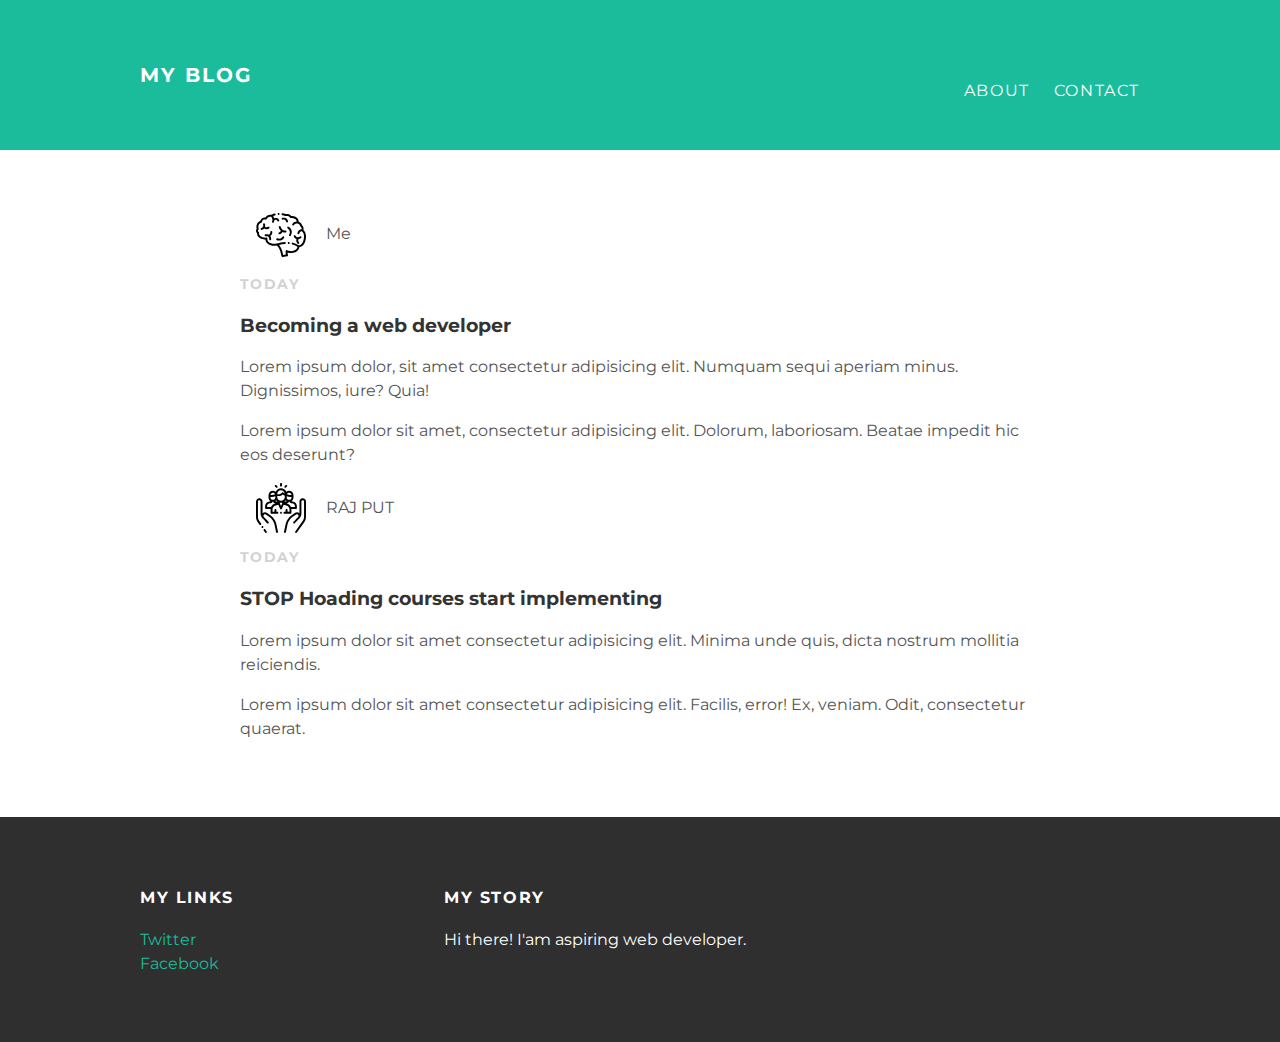
<file: blog/index.html>
<!DOCTYPE html>
<html lang="en">
<head>
    <meta charset="UTF-8">
    <meta name="viewport" content="width=device-width, initial-scale=1.0">
    <title>My blog</title>
    <link rel="stylesheet" href="style.css">
</head>
<body>
   <div id="header">
       <div class="container">
           <div id="header-title">
        <a href="index.html">My Blog</a>
        </div>
        <div id="header-nav">
                    <ul>
            <li><a href="about.html">About</a></li>
            <li><a href="mailto:example@example.com">contact</a></li>
            
        </ul>
        </div>
       </div>
   </div>
   <div id="content">
       <div class="container">
           <div class="post">
               <div class="post-author">
                   <img src="images/brainstorm.svg" alt="">
                   <span>Me</span>
               </div>
               <p class="post-date">Today</p>
               <h3 class="post-title">Becoming a web developer</h3>
               <div class="post-content">
                   <p>Lorem ipsum dolor, sit amet consectetur adipisicing elit. Numquam sequi aperiam minus. Dignissimos, iure? Quia!</p>
                   <p>Lorem ipsum dolor sit amet, consectetur adipisicing elit. Dolorum, laboriosam. Beatae impedit hic eos deserunt?</p>
               </div>
               <div class="post-author">
                   <img src="images/social-care.svg" alt="">
                   <span>RAJ PUT</span>
                   <p class="post-date">Today</p>
                   <h3 class="post-title">STOP Hoading courses start implementing</h3>
                   <div class="post-content">
                       <p>Lorem ipsum dolor sit amet consectetur adipisicing elit. Minima unde quis, dicta nostrum mollitia reiciendis.</p>
                       <p>Lorem ipsum dolor sit amet consectetur adipisicing elit. Facilis, error! Ex, veniam. Odit, consectetur quaerat.</p>
                   </div>
               </div>
           </div>

       </div>
   </div>
   <div id="footer">
       <div class="container">
           <div class="column">
            <h4>My Links</h4>
            <p>
                <a href="#">Twitter</a>
            <br>
            <a href="#">Facebook</a>
            </p>
           </div>
           <div class="column">
               <h4>My Story</h4>
               <p>Hi there! I'am aspiring web developer.</p>
           </div>

       </div>
   </div> 
</body>
</html>
</file>
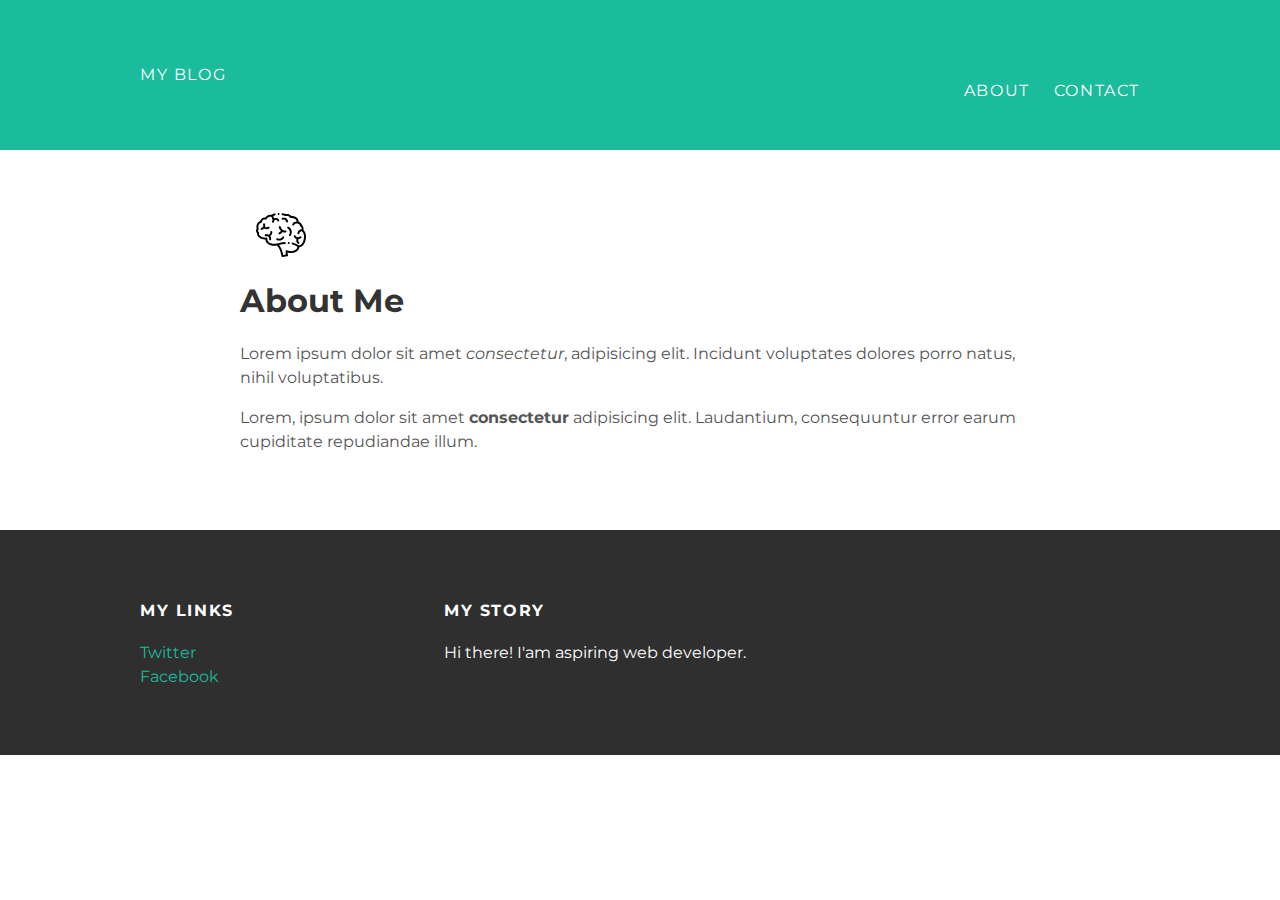
<file: blog/about.html>
<!DOCTYPE html>
<html lang="en">
  <head>
    <meta charset="UTF-8" />
    <meta name="viewport" content="width=device-width, initial-scale=1.0" />
    <link rel="stylesheet" href="style.css" />
    <title>My Blog</title>
  </head>
  <body>
    <div id="header">
      <div class="container">
        <a href="index.html">My Blog</a>
        <div id="header-nav">
          <ul>
            <li><a href="#">About</a></li>
            <li><a href="mailto:nickyrays18@gmail.com">Contact</a></li>
          </ul>
        </div>
      </div>
    </div>
    <div id="content">
      <div class="container">
        <a href="www.google.com"></a>
        <div class="about">
          <div class="about-author">
            <img src="images/brainstorm.svg" alt="" />
            <h1 class="about-title">About Me</h1>
            <div class="about-content">
              <p>
                Lorem ipsum dolor sit amet <em> consectetur</em>, adipisicing
                elit. Incidunt voluptates dolores porro natus, nihil
                voluptatibus.
              </p>
              <p>
                Lorem, ipsum dolor sit amet
                <strong> consectetur</strong> adipisicing elit. Laudantium,
                consequuntur error earum cupiditate repudiandae illum.
              </p>
            </div>
          </div>
        </div>
      </div>
    </div>
    <div id="footer">
        <div class="container">
            <div class="column">
             <h4>My Links</h4>
             <p>
                 <a href="#">Twitter</a>
             <br>
             <a href="#">Facebook</a>
             </p>
            </div>
            <div class="column">
                <h4>My Story</h4>
                <p>Hi there! I'am aspiring web developer.</p>
            </div>
 
        </div>
    </div> 
  </body>
</html>
</file>
<file: blog/style.css>
@import url(http://fonts.googleapis.com/css?family=Montserrat:400,700);
body{
    color:#555;
    margin: 0;
    font-family: 'Montserrat', sans-serif;

}
.container{
    max-width: 1000px;
    margin: 0 auto;
}
#header{
    background-color: #1abc9c;
    height:150px;
    line-height:150px;
}
#header a {
    color:#fff;
    text-decoration: none;
    text-transform: uppercase;
    letter-spacing: 0.1em;
}
#header a:hover{
    color: #222;
}
#header-title{
    display:block;
    float:left;
    font-size: 20px;
    font-weight: bold;
}
#header-nav{
    display:block;
    float:right;
    margin-top:0;
}
#header-nav li{
    display: inline;
    padding-left: 20px;
    
}
/*CONTENT STYLING*/
.post{
    max-width: 800px;
    margin: 0 auto;
    padding:60px 0;
}
.post-author img{
    width:50px;
    height:50px;
    vertical-align:middle;
    margin-left:16px;
}
.post-author span{
    margin-left:16px;
}
.post-date{
    color: #D2D2D2;
    font-size: 14px;
    font-weight:bold;
    text-transform:uppercase;
    letter-spacing:0.1em;
}
h1, h2, h3, h4{
    color:#333;
}
p{
    line-height: 1.5;
}


/* footer styling */
#footer{
    background-color: #2f2f2f;
    padding:50px 0;
}
#footer h4{
    color:#fff;
    text-transform: uppercase;
    letter-spacing: 0.1em;
}
#footer p{
    color:#fff;
}
a{
    color: #1abc9c;
    text-decoration: none;
}
a:hover{
    color:#F6A623;
}
.column{
    min-width: 300px;
    display:inline-block;
    vertical-align: top;
}
/* Abou me styling */
.about{
    max-width: 800px;
    margin:0 auto;
    padding:60px 0;
}
.about-author img{
    width:50px;
    height:50px;
    vertical-align:middle;
    margin-left:16px;
}
</file>
